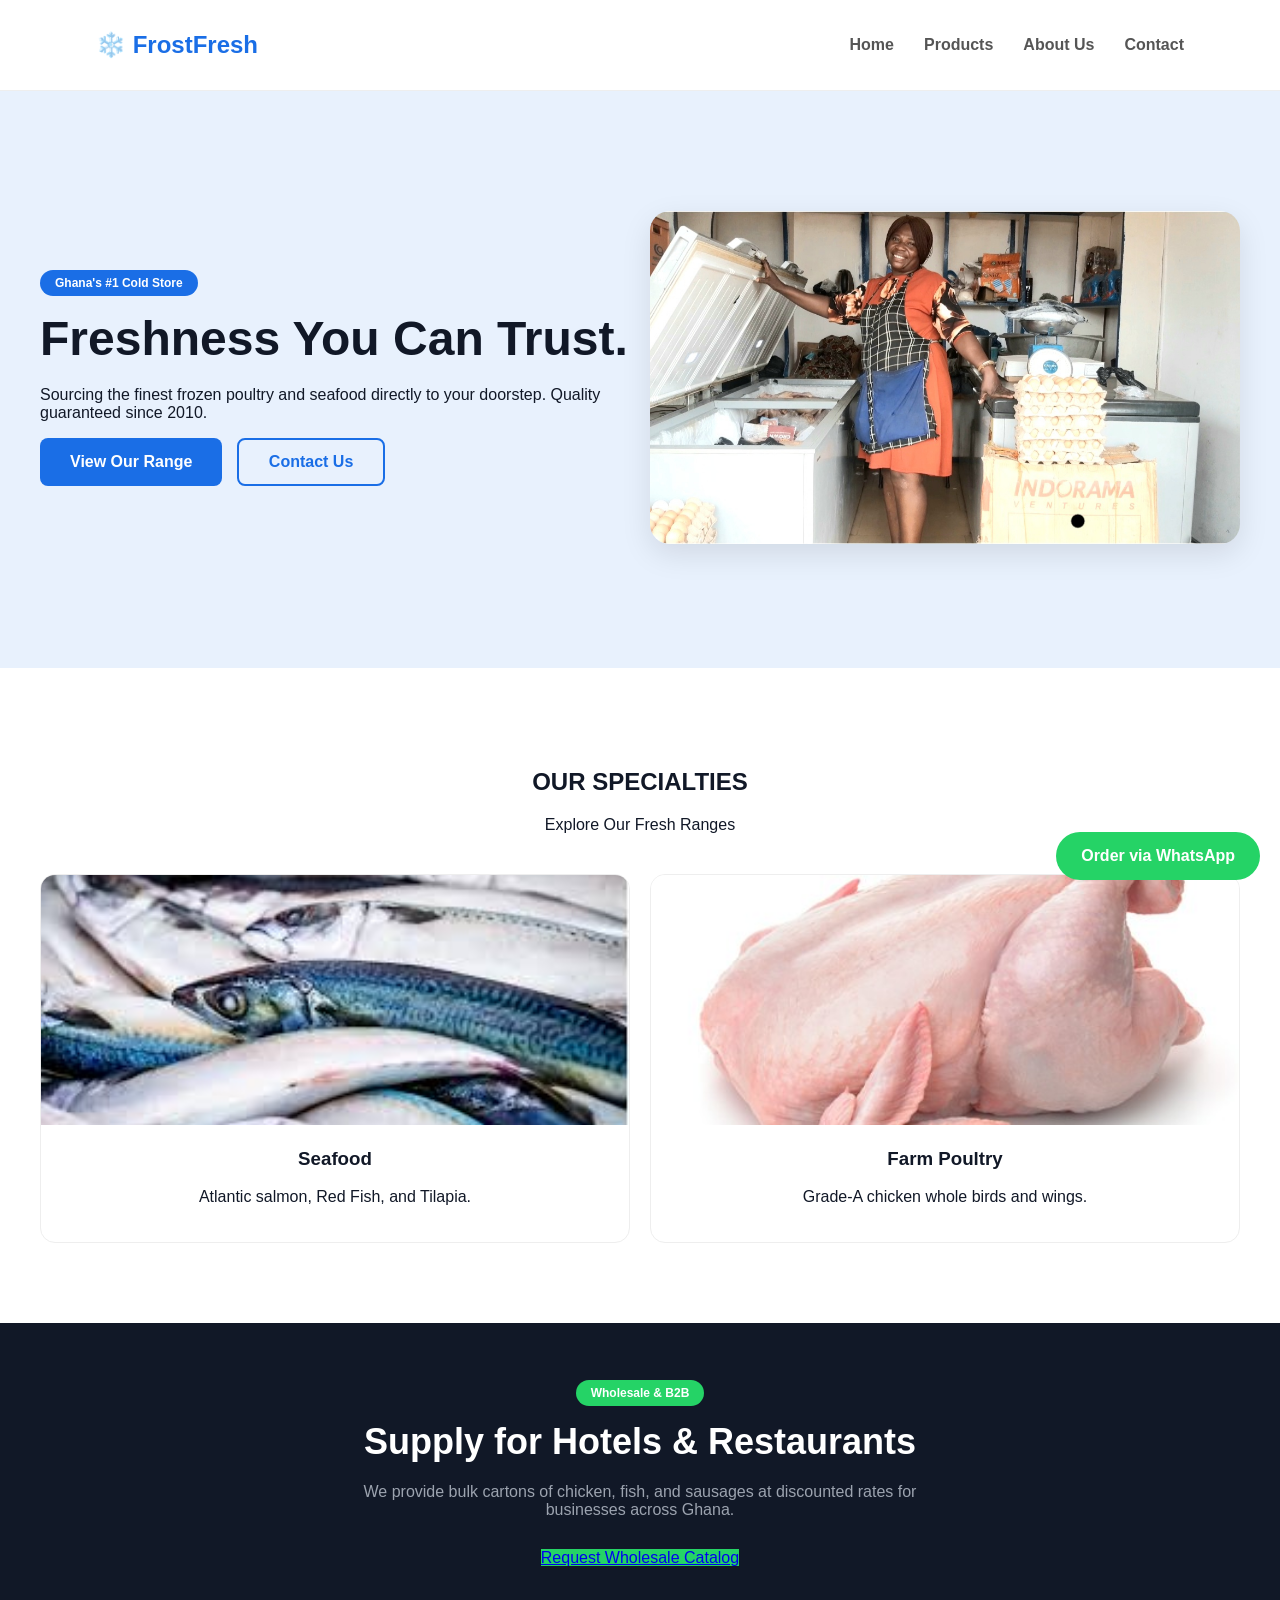
<file: index.html>
<!DOCTYPE html>
<html lang="en">

<head>
    <meta charset="UTF-8">
    <meta name="viewport" content="width=device-width, initial-scale=1.0">
    <title>FrostFresh Cold Store | Home</title>
    <link rel="stylesheet" href="styles.css">
</head>

<body>
    <nav>
        <div class="logo">❄️ FrostFresh</div>
        <ul>
            <li><a href="index.html">Home</a></li>
            <li><a href="products.html">Products</a></li>
            <li><a href="about.html">About Us</a></li>
            <li><a href="contact.html">Contact</a></li>
        </ul>
    </nav>

    <section class="hero">
        <div class="container hero-flex">
            <div class="hero-text">
                <span class="badge">Ghana's #1 Cold Store</span>
                <h1>Freshness You Can Trust.</h1>
                <p>Sourcing the finest frozen poultry and seafood directly to your doorstep. Quality guaranteed since
                    2010.</p>
                <div class="btn-group">
                    <a href="products.html" class="btn-primary">View Our Range</a>
                    <a href="contact.html" class="btn-secondary">Contact Us</a>
                </div>
            </div>
            <div class="hero-image">
                <img src="Sales person.jpg" alt="Our Service">
            </div>
        </div>
    </section>

    <section class="specialties">
        <div class="container">
            <h2 class="section-title">OUR SPECIALTIES</h2>
            <p class="section-subtitle">Explore Our Fresh Ranges</p>
            <div class="specialty-grid">
                <div class="spec-card">
                    <img src="salmon.jpg" alt="Seafood">
                    <h3>Seafood</h3>
                    <p>Atlantic salmon, Red Fish, and Tilapia.</p>
                </div>
                <div class="spec-card">
                    <img src="frozen-whole-chicken.jpg" alt="Poultry">
                    <h3>Farm Poultry</h3>
                    <p>Grade-A chicken whole birds and wings.</p>
                </div>
            </div>
        </div>
    </section>
    <section class="wholesale" style="background: #111827; color: white; padding: 60px 8%; text-align: center;">
        <div class="container">
            <span class="badge" style="background: #25D366;">Wholesale & B2B</span>
            <h2 style="font-size: 36px; margin: 20px 0;">Supply for Hotels & Restaurants</h2>
            <p style="color: #9CA3AF; max-width: 600px; margin: 0 auto 30px;">We provide bulk cartons of chicken, fish,
                and sausages at discounted rates for businesses across Ghana.</p>
            <a href="https://wa.me/233240000000?text=I'm interested in wholesale pricing" class="btn-blue"
                style="background: #25D366;">Request Wholesale Catalog</a>
        </div>
    </section>

    <a href="https://wa.me/233240000000" class="whatsapp-btn" target="_blank">Order via WhatsApp</a>
</body>

</html>
</file>
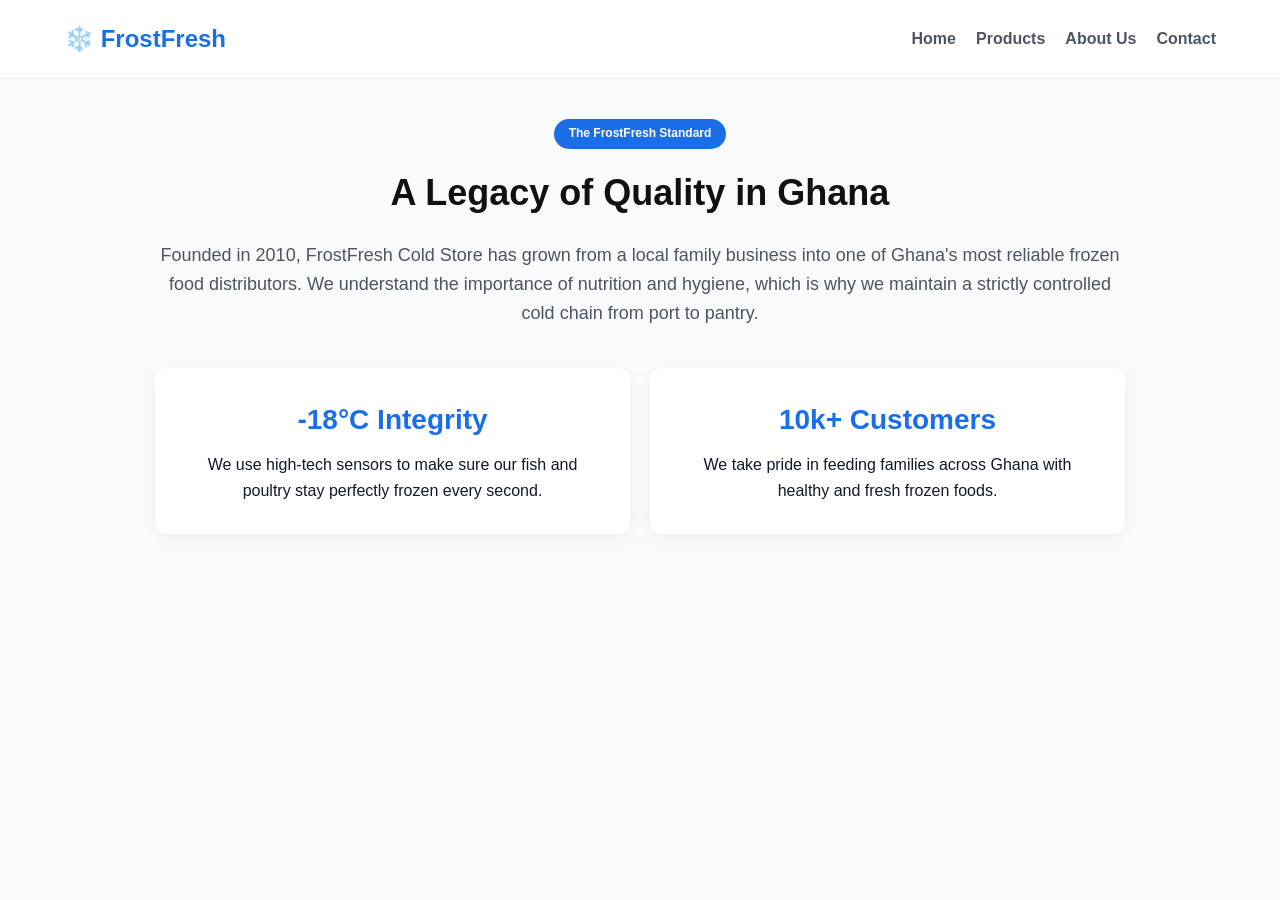
<file: about.html>
<!DOCTYPE html>
<html lang="en">

<head>
    <meta charset="UTF-8">
    <meta name="viewport" content="width=device-width, initial-scale=1.0">
    <title>About Us | FrostFresh Cold Store</title>

    <style>
        /* 1. Reset and Base Styles */
        * {
            box-sizing: border-box;
            margin: 0;
            padding: 0;
        }

        body {
            font-family: 'Segoe UI', Tahoma, Geneva, Verdana, sans-serif;
            line-height: 1.6;
            color: #111827;
            background-color: #F9FAFB;
        }

        /* 2. Responsive Container - Keeps text away from edges */
        .container {
            width: 90%;
            max-width: 1000px;
            margin: 0 auto;
            padding: 40px 15px;
        }

        /* 3. Navigation */
        nav {
            background: white;
            padding: 20px 5%;
            display: flex;
            justify-content: space-between;
            align-items: center;
            border-bottom: 1px solid #eee;
        }

        .logo {
            font-size: 24px;
            font-weight: 800;
            color: #1A6EE6;
            text-decoration: none;
        }

        nav ul {
            display: flex;
            list-style: none;
            gap: 20px;
        }

        nav a {
            text-decoration: none;
            color: #4B5563;
            font-weight: 600;
        }

        /* 4. About Content Layout */
        .about-header {
            text-align: center;
            margin-bottom: 40px;
        }

        .badge {
            background: #1A6EE6;
            color: white;
            padding: 5px 15px;
            border-radius: 20px;
            font-size: 12px;
            font-weight: bold;
            display: inline-block;
            margin-bottom: 15px;
        }

        h1 {
            font-size: 36px;
            color: #111;
            margin-bottom: 20px;
        }

        .main-text {
            font-size: 18px;
            color: #4B5563;
            margin-bottom: 40px;
        }

        /* 5. Responsive Stats Grid */
        .stats-grid {
            display: flex;
            flex-wrap: wrap;
            /* This lets boxes stack on phones */
            gap: 20px;
            margin-top: 30px;
        }

        .stat-box {
            flex: 1;
            min-width: 280px;
            /* Forces stacking if screen is narrow */
            background: white;
            padding: 30px;
            border-radius: 12px;
            box-shadow: 0 4px 15px rgba(0, 0, 0, 0.05);
            text-align: center;
        }

        .stat-box h2 {
            color: #1A6EE6;
            font-size: 28px;
            margin-bottom: 10px;
        }

        /* 6. Mobile Fixes */
        @media (max-width: 600px) {
            nav {
                flex-direction: column;
                gap: 15px;
            }

            h1 {
                font-size: 28px;
            }

            .container {
                width: 95%;
                padding: 20px 10px;
            }
        }
    </style>
</head>

<body>

    <nav>
        <a href="index.html" class="logo">❄️ FrostFresh</a>
        <ul>
            <li><a href="index.html">Home</a></li>
            <li><a href="products.html">Products</a></li>
            <li><a href="about.html">About Us</a></li>
            <li><a href="contact.html">Contact</a></li>
        </ul>
    </nav>

    <div class="container">
        <div class="about-header">
            <span class="badge">The FrostFresh Standard</span>
            <h1>A Legacy of Quality in Ghana</h1>
            <p class="main-text">Founded in 2010, FrostFresh Cold Store has grown from a local family business into one
                of Ghana's most reliable frozen food distributors. We understand the importance of nutrition and
                hygiene, which is why we maintain a strictly controlled cold chain from port to pantry.</p>
        </div>

        <div class="stats-grid">
            <div class="stat-box">
                <h2>-18°C Integrity</h2>
                <p>We use high-tech sensors to make sure our fish and poultry stay perfectly frozen every second.</p>
            </div>
            <div class="stat-box">
                <h2>10k+ Customers</h2>
                <p>We take pride in feeding families across Ghana with healthy and fresh frozen foods.</p>
            </div>
        </div>
    </div>

</body>

</html>
</file>
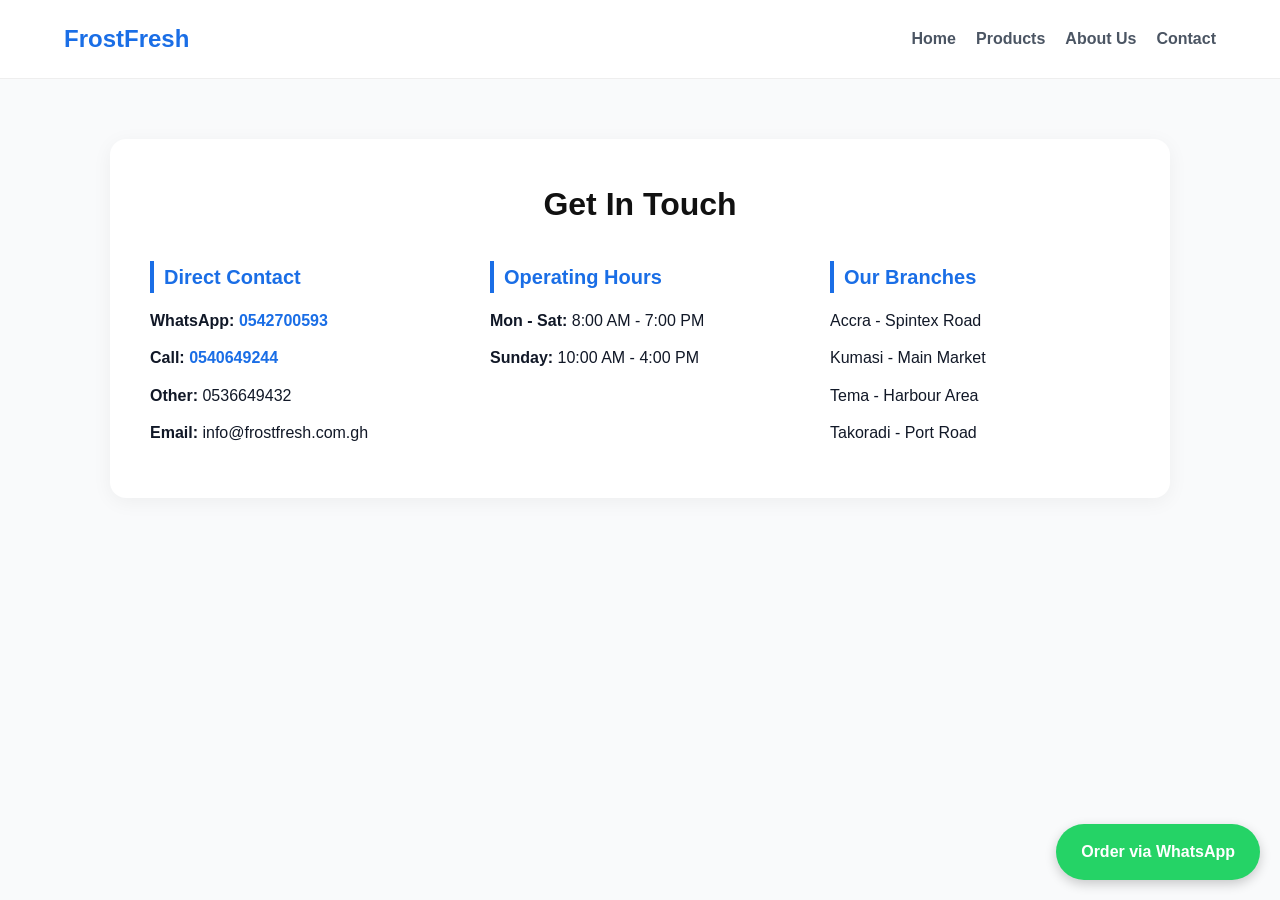
<file: contact.html>
<!DOCTYPE html>
<html lang="en">

<head>
    <meta charset="UTF-8">
    <meta name="viewport" content="width=device-width, initial-scale=1.0">
    <title>Contact Us | FrostFresh Cold Store</title>

    <style>
        /* 1. Reset and Base Styles */
        * {
            box-sizing: border-box;
            margin: 0;
            padding: 0;
        }

        body {
            font-family: 'Segoe UI', Tahoma, Geneva, Verdana, sans-serif;
            line-height: 1.6;
            color: #111827;
            background-color: #F9FAFB;
        }

        /* 2. Responsive Container - Prevents touching edges */
        .container {
            width: 90%;
            max-width: 1100px;
            margin: 0 auto;
            padding: 40px 20px;
            /* Space inside the edges */
        }

        /* 3. Navigation Styling */
        nav {
            background: white;
            padding: 20px 5%;
            display: flex;
            justify-content: space-between;
            align-items: center;
            border-bottom: 1px solid #eee;
        }

        .logo {
            font-size: 24px;
            font-weight: 800;
            color: #1A6EE6;
            text-decoration: none;
        }

        nav ul {
            display: flex;
            list-style: none;
            gap: 20px;
        }

        nav a {
            text-decoration: none;
            color: #4B5563;
            font-weight: 600;
        }

        /* 4. Contact Grid Layout */
        .contact-section {
            background: white;
            border-radius: 16px;
            box-shadow: 0 4px 20px rgba(0, 0, 0, 0.05);
            margin-top: 20px;
            padding: 40px;
            /* Internal padding for the white box */
        }

        h1 {
            font-size: 32px;
            margin-bottom: 30px;
            color: #111;
            text-align: center;
        }

        .contact-grid {
            display: grid;
            grid-template-columns: repeat(auto-fit, minmax(280px, 1fr));
            gap: 40px;
        }

        .contact-card h3 {
            color: #1A6EE6;
            margin-bottom: 15px;
            font-size: 20px;
            border-left: 4px solid #1A6EE6;
            padding-left: 10px;
        }

        .contact-card p {
            margin-bottom: 12px;
            font-size: 16px;
        }

        .contact-card a {
            color: #1A6EE6;
            text-decoration: none;
            font-weight: 600;
        }

        /* 5. Mobile Adjustments */
        @media (max-width: 600px) {
            .container {
                width: 95%;
                padding: 20px 10px;
            }

            .contact-section {
                padding: 20px;
            }

            h1 {
                font-size: 24px;
            }

            nav {
                flex-direction: column;
                gap: 15px;
            }
        }

        /* Floating WhatsApp Button */
        .whatsapp-float {
            position: fixed;
            bottom: 20px;
            right: 20px;
            background: #25D366;
            color: white;
            padding: 15px 25px;
            border-radius: 50px;
            text-decoration: none;
            font-weight: bold;
            box-shadow: 0 4px 12px rgba(0, 0, 0, 0.2);
            z-index: 1000;
        }
    </style>
</head>

<body>

    <nav>
        <a href="index.html" class="logo">FrostFresh</a>
        <ul>
            <li><a href="index.html">Home</a></li>
            <li><a href="products.html">Products</a></li>
            <li><a href="about.html">About Us</a></li>
            <li><a href="contact.html">Contact</a></li>
        </ul>
    </nav>

    <div class="container">
        <div class="contact-section">
            <h1>Get In Touch</h1>

            <div class="contact-grid">
                <div class="contact-card">
                    <h3>Direct Contact</h3>
                    <p><strong>WhatsApp:</strong> <a href="https://wa.me/233542700593">0542700593</a></p>
                    <p><strong>Call:</strong> <a href="tel:0540649244">0540649244</a></p>
                    <p><strong>Other:</strong> 0536649432</p>
                    <p><strong>Email:</strong> info@frostfresh.com.gh</p>
                </div>

                <div class="contact-card">
                    <h3>Operating Hours</h3>
                    <p><strong>Mon - Sat:</strong> 8:00 AM - 7:00 PM</p>
                    <p><strong>Sunday:</strong> 10:00 AM - 4:00 PM</p>
                </div>

                <div class="contact-card">
                    <h3>Our Branches</h3>
                    <p>Accra - Spintex Road</p>
                    <p>Kumasi - Main Market</p>
                    <p>Tema - Harbour Area</p>
                    <p>Takoradi - Port Road</p>
                </div>
            </div>
        </div>
    </div>

    <a href="https://wa.me/233542700593" class="whatsapp-float" target="_blank">Order via WhatsApp</a>

</body>

</html>
</file>
<file: styles.css>
/* Variables & Reset */
:root {
  --blue: #1a6ee6;
  --text: #111827;
  --light: #f9fafb;
}
body {
  font-family: "Inter", sans-serif;
  margin: 0;
  color: var(--text);
  background: white;
}
.container {
  width: 85%;
  margin: auto;
}

/* Navigation */
nav {
  display: flex;
  justify-content: space-between;
  padding: 20px 7.5%;
  align-items: center;
  border-bottom: 1px solid #eee;
}
.logo {
  font-size: 24px;
  font-weight: 800;
  color: var(--blue);
}
nav ul {
  display: flex;
  list-style: none;
  gap: 30px;
}
nav a {
  text-decoration: none;
  color: #555;
  font-weight: 600;
}

/* Hero Section */
.hero {
  background: #e8f1fd;
  padding: 80px 0;
}
.hero-flex {
  display: flex;
  align-items: center;
  gap: 50px;
}
.hero-text {
  flex: 1;
}
.hero-image {
  flex: 1;
}
.hero-image img {
  width: 100%;
  border-radius: 20px;
  box-shadow: 0 10px 30px rgba(0, 0, 0, 0.1);
}
.badge {
  background: var(--blue);
  color: white;
  padding: 6px 15px;
  border-radius: 20px;
  font-size: 12px;
  font-weight: bold;
}
h1 {
  font-size: 48px;
  margin: 20px 0;
}

/* Buttons */
.btn-primary {
  background: var(--blue);
  color: white;
  padding: 15px 30px;
  text-decoration: none;
  border-radius: 8px;
  display: inline-block;
  font-weight: bold;
}
.btn-secondary {
  border: 2px solid var(--blue);
  color: var(--blue);
  padding: 13px 30px;
  text-decoration: none;
  border-radius: 8px;
  display: inline-block;
  font-weight: bold;
  margin-left: 10px;
}

/* Specialties & Shop */
.specialties {
  padding: 80px 0;
  text-align: center;
}
.specialty-grid {
  display: flex;
  gap: 20px;
  margin-top: 40px;
}
.spec-card {
  flex: 1;
  border: 1px solid #eee;
  border-radius: 15px;
  overflow: hidden;
  padding-bottom: 20px;
}
.spec-card img {
  width: 100%;
  height: 250px;
  object-fit: cover;
}

.product-grid {
  display: grid;
  grid-template-columns: repeat(auto-fit, minmax(250px, 1fr));
  gap: 25px;
  padding-bottom: 50px;
}
.p-card {
  border: 1px solid #eee;
  border-radius: 12px;
  overflow: hidden;
  background: var(--light);
}
.p-card img {
  width: 100%;
  height: 200px;
  object-fit: cover;
}
.p-info {
  padding: 20px;
  text-align: center;
}
.price {
  color: var(--blue);
  font-weight: 800;
  font-size: 20px;
}
.p-info button {
  background: #25d366;
  color: white;
  border: none;
  width: 100%;
  padding: 10px;
  border-radius: 5px;
  cursor: pointer;
  font-weight: bold;
  margin-top: 10px;
}

.whatsapp-btn {
  position: fixed;
  bottom: 20px;
  right: 20px;
  background: #25d366;
  color: white;
  padding: 15px 25px;
  border-radius: 50px;
  text-decoration: none;
  font-weight: bold;
}

/* Product Badge */
.p-card {
  position: relative;
}
.p-badge {
  position: absolute;
  top: 10px;
  left: 10px;
  background: rgba(26, 110, 230, 0.9);
  color: white;
  padding: 4px 10px;
  border-radius: 4px;
  font-size: 10px;
  font-weight: bold;
}

/* Wholesale Section Mobile Fix */
@media (max-width: 768px) {
  .hero-flex {
    flex-direction: column;
    text-align: center;
  }
  .hero-text h1 {
    font-size: 32px;
  }
  .specialty-grid {
    flex-direction: column;
  }
}

.contact-grid {
  display: grid;
  grid-template-columns: repeat(auto-fit, minmax(250px, 1fr));
  gap: 30px;
  margin-top: 30px;
}

.contact-info h3,
.hours-info h3,
.location-info h3 {
  color: #1a6ee6;
  margin-bottom: 15px;
  font-size: 20px;
}

.contact-info p {
  margin-bottom: 10px;
}

/* This centers your content and adds a 20px gap on the left and right */
.container {
  width: 90%; /* Uses 90% of the screen width */
  max-width: 1200px; /* Stops it from getting too wide on big monitors */
  margin: 0 auto; /* Centers the container */
  padding: 0 20px; /* The "Secret Sauce": Adds space inside the edges */
}

/* Add extra space to the top and bottom of the section */
.content-section {
  padding: 60px 0;
}

/* Ensure the grid doesn't break the edges on small phones */
.contact-grid {
  display: flex;
  flex-wrap: wrap;
  gap: 30px;
  margin-top: 30px;
}

.contact-info,
.hours-info {
  flex: 1;
  min-width: 250px; /* Forces them to stack on mobile instead of squishing */
}

/* 1. The "Safety Box" - This stops text from touching the screen edges */
.container {
  width: 95%; /* On small screens, leave 5% space */
  max-width: 1200px; /* On big screens, don't let it get too wide */
  margin: 0 auto; /* Keep it centered */
  padding: 0 15px; /* Extra space inside the edges */
}

/* 2. Responsive Hero - Stacks the text and image on top of each other on phones */
.hero-flex {
  display: flex;
  flex-wrap: wrap; /* This is the magic: it lets items move to a new line */
  gap: 20px;
  padding: 40px 0;
}

.hero-text,
.hero-image {
  flex: 1;
  min-width: 300px; /* If the screen is thinner than 300px, they stack */
}

.hero-image img {
  width: 100%; /* Make the image fit the screen width */
  height: auto; /* Keep the picture looking natural (no stretching) */
}

/* 3. Responsive Shop - Changes how many items show in a row */
.product-grid {
  display: grid;
  /* This automatically picks 1, 2, or 3 columns based on screen size */
  grid-template-columns: repeat(auto-fit, minmax(250px, 1fr));
  gap: 20px;
}

/* 4. The Mobile Menu Fix */
@media (max-width: 768px) {
  nav {
    flex-direction: column; /* Puts the logo above the links on phones */
    text-align: center;
  }

  nav ul {
    margin-top: 15px;
    padding: 0;
    gap: 10px;
  }

  h1 {
    font-size: 28px; /* Makes big titles smaller so they fit on a phone */
  }
}
</file>
